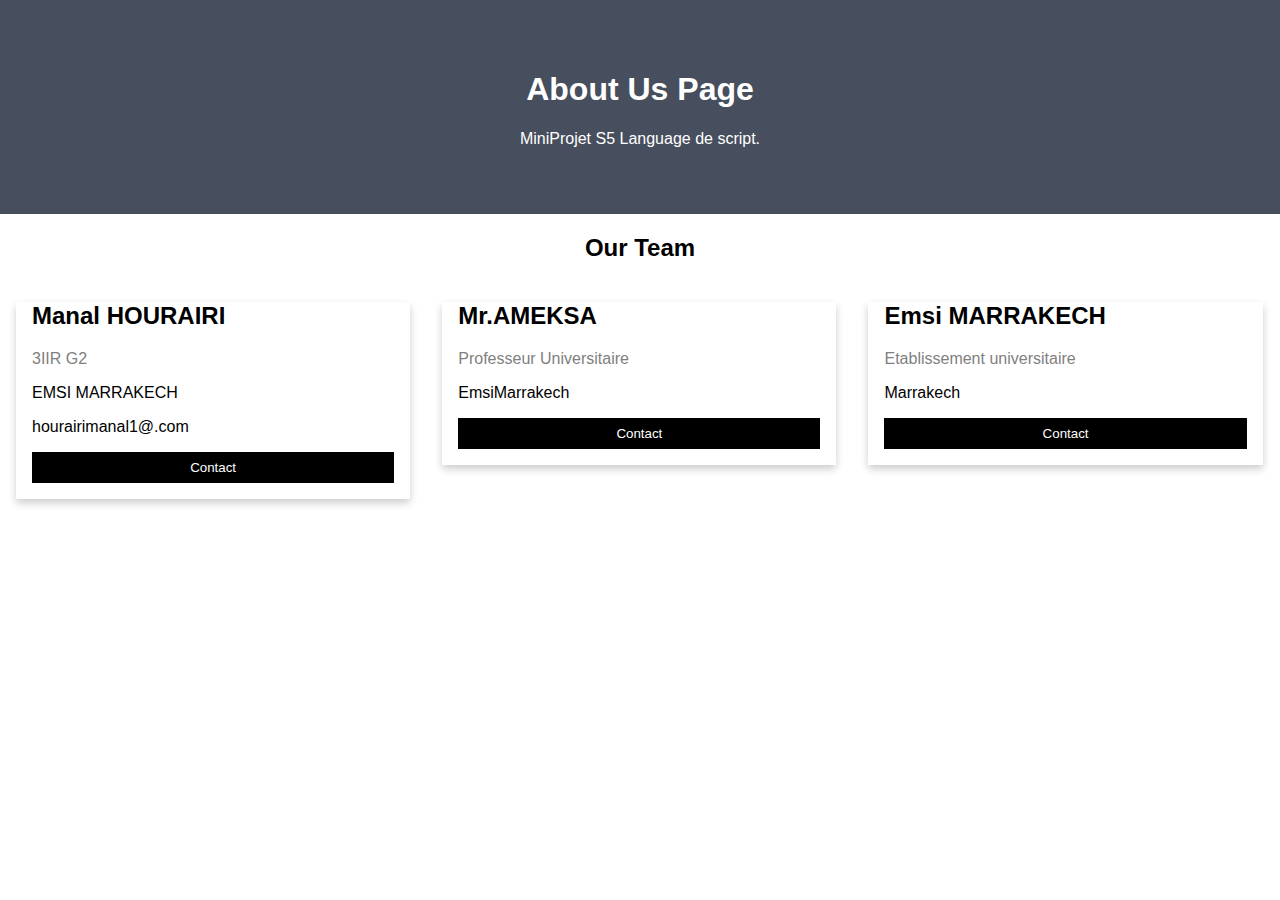
<file: about.html>
<!DOCTYPE html>
<html>
<head>
<meta name="viewport" content="width=device-width, initial-scale=1">
<style>
body {
  font-family: Arial, Helvetica, sans-serif;
  margin: 0;
}

html {
  box-sizing: border-box;
}

*, *:before, *:after {
  box-sizing: inherit;
}

.column {
  float: left;
  width: 33.3%;
  margin-bottom: 16px;
  padding: 0 8px;
}

.card {
  box-shadow: 0 4px 8px 0 rgba(0, 0, 0, 0.2);
  margin: 8px;
}

.about-section {
  padding: 50px;
  text-align: center;
  background-color: #474e5d;
  color: white;
}

.container {
  padding: 0 16px;
}

.container::after, .row::after {
  content: "";
  clear: both;
  display: table;
}

.title {
  color: grey;
}

.button {
  border: none;
  outline: 0;
  display: inline-block;
  padding: 8px;
  color: white;
  background-color: #000;
  text-align: center;
  cursor: pointer;
  width: 100%;
}

.button:hover {
  background-color: #555;
}

@media screen and (max-width: 650px) {
  .column {
    width: 100%;
    display: block;
  }
}
</style>
</head>
<body>

<div class="about-section">
  <h1>About Us Page</h1>
  <p>MiniProjet S5 Language de script.</p>
</div>

<h2 style="text-align:center">Our Team</h2>
<div class="row">
  <div class="column">
    <div class="card">

      <div class="container">
        <h2>Manal HOURAIRI</h2>
        <p class="title">3IIR G2</p>
        <p>EMSI MARRAKECH</p>
        <p>hourairimanal1@.com</p>
        <p><button class="button">Contact</button></p>
      </div>
    </div>
  </div>

  <div class="column">
    <div class="card">

      <div class="container">
        <h2>Mr.AMEKSA</h2>
        <p class="title">Professeur Universitaire</p>
        <p>EmsiMarrakech</p>
        <p><button class="button">Contact</button></p>
      </div>
    </div>
  </div>
  
  <div class="column">
    <div class="card">

      <div class="container">
        <h2>Emsi MARRAKECH</h2>
        <p class="title">Etablissement universitaire</p>
        <p>Marrakech</p>
        <p><button class="button">Contact</button></p>
      </div>
    </div>
  </div>
</div>

</body>
</html>
</file>
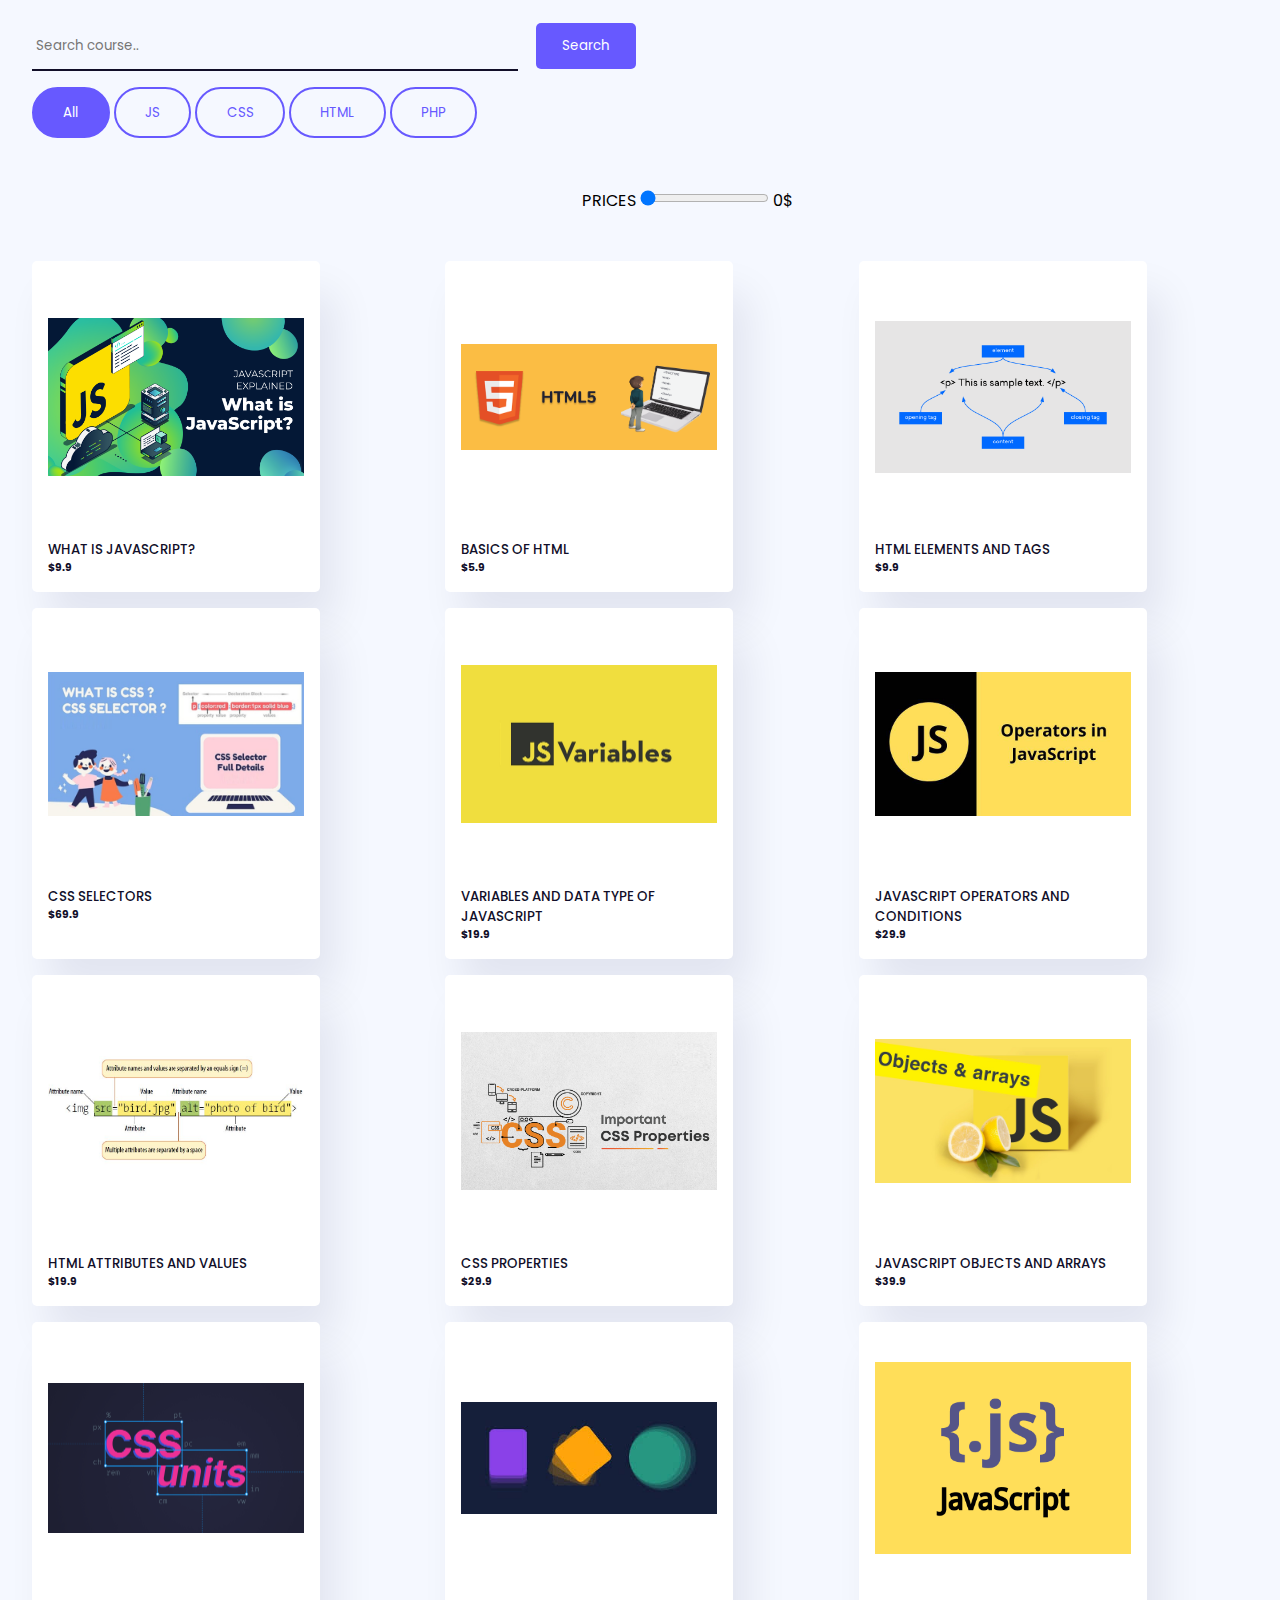
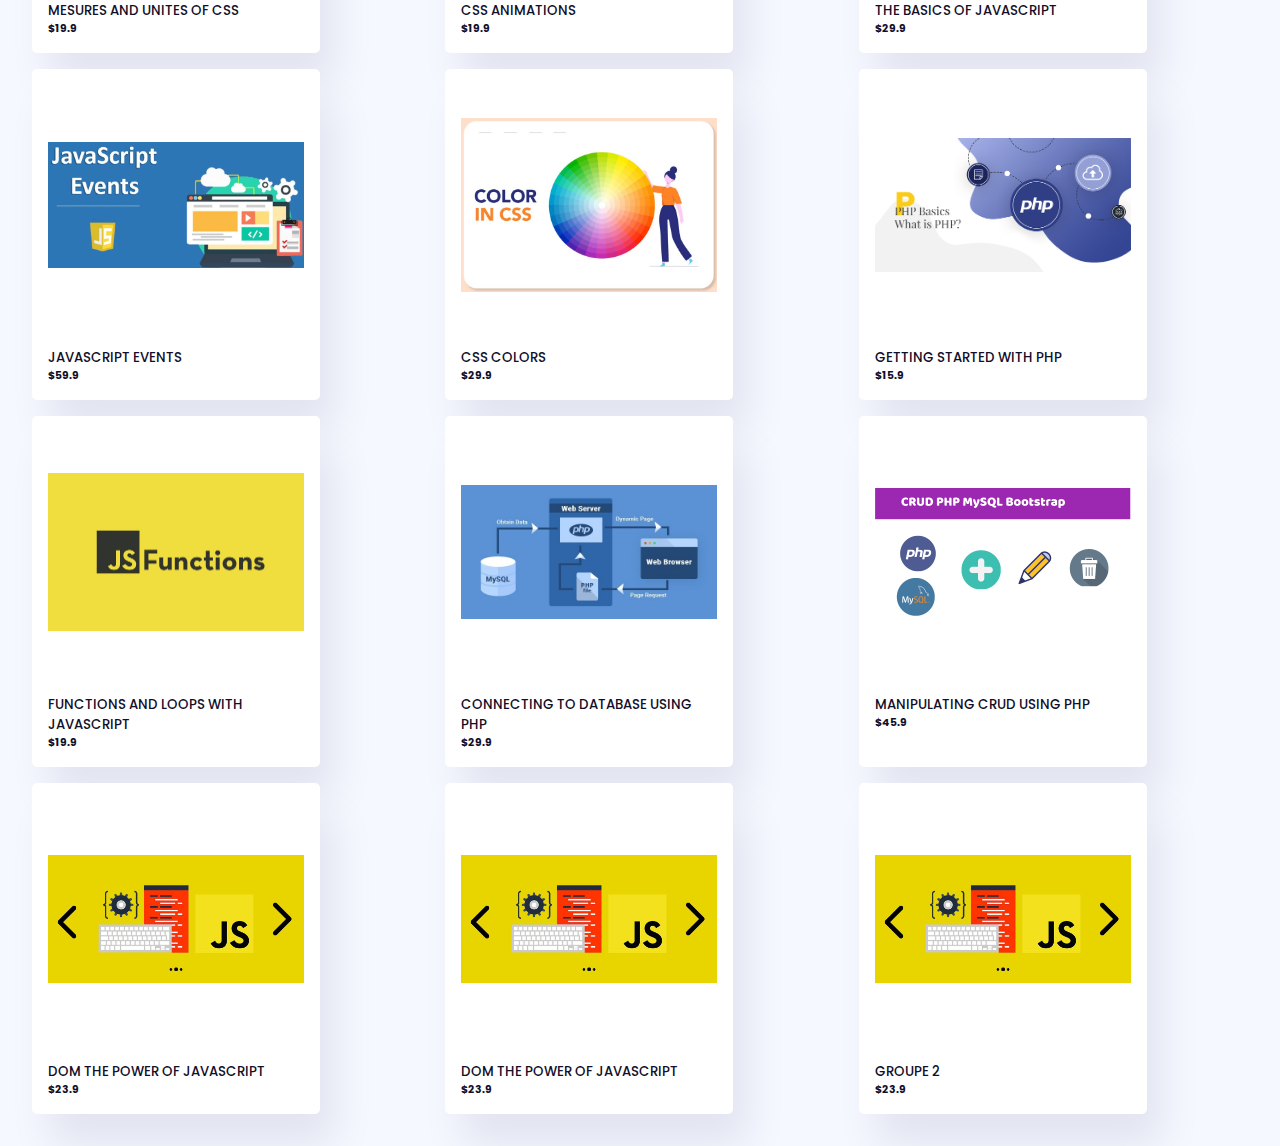
<file: lastPage.html>
<!DOCTYPE html>
<html lang="en">
  <head>
    <meta name="viewport" content="width=device-width, initial-scale=1.0" />
    <title>Product Filter And Search</title>
    <!-- Google Font -->
    <link
      href="https://fonts.googleapis.com/css2?family=Poppins:wght@400;500&display=swap"
      rel="stylesheet"
    />
    <!-- Stylesheet -->
    <link rel="stylesheet" href="style.css" />
  </head>
  <body>
    <div class="wrapper ">
      <div id="search-container">
        <input type="search" id="search-input" placeholder="Search course.." />
        
        <button id="search">Search</button>
      </div>

        

      <div id="buttons">
        <button class="button-value" onclick="filterProduct('all')">All</button>
        <button class="button-value" onclick="filterProduct('JS')">
          JS
        </button>
        <button class="button-value" onclick="filterProduct('CSS')">
          CSS
        </button>
        <button class="button-value" onclick="filterProduct('HTML')">
          HTML
        </button>
        <button class="button-value" onclick="filterProduct('PHP')">
          PHP
        </button>
        <div id="prices"><label for ="prix">PRICES</label>
            <input type="range" id="prix" value ="0" min="1" max="100" oninput="this.nextElementSibling.value = this.value" onchange="pricing()">
            <output>0</output>$
        </div>

      </div>

      <div id="products"></div>
    </div>
    <!-- Script -->
    <script src="jsSearch.js"></script>
  </body>
</html>
</file>
<file: style.css>
* {
    padding: 0;
    margin: 0;
    box-sizing: border-box;
    border: none;
    outline: none;
    font-family: "Poppins", sans-serif;
  }
  body {
    background-color: #f5f8ff;
  }
  .wrapper {
    width: 95%;
    margin: 0 auto;
  }
  #search-container {
    margin: 1em 0;
  }
  #search-container input {
    background-color: transparent;
    width: 40%;
    border-bottom: 2px solid #110f29;
    padding: 1em 0.3em;
  }

  
  #search-container input:focus {
    border-bottom-color: #6759ff;
  }
  #search-container button {
    padding: 1em 2em;
    margin-left: 1em;
    background-color: #6759ff;
    color: #ffffff;
    border-radius: 5px;
    margin-top: 0.5em;
  }
  
  .button-value {
    border: 2px solid #6759ff;
    padding: 1em 2.2em;
    border-radius: 3em;
    background-color: transparent;
    color: #6759ff;
    cursor: pointer;
  }
  .active {
    background-color: #6759ff;
    color: #ffffff;
  }
  #products {
    display: grid;
    grid-template-columns: auto auto auto;
    grid-column-gap: 1.5em;
    padding: 2em 0;
  }
  #prices{
    margin-left: 550px;
    margin-top: 50px;
    


  }
  .card {
    background-color: #ffffff;
    max-width: 18em;
    margin-top: 1em;
    padding: 1em;
    border-radius: 5px;
    box-shadow: 1em 2em 2.5em rgba(1, 2, 68, 0.08);
  }
  .image-container {
    text-align: center;
  }
  img {
    max-width: 100%;
    object-fit: contain;
    height: 15em;
  }
  .container {
    padding-top: 1em;
    color: #110f29;
  }
  .container h5 {
    font-weight: 500;
  }
  .hide {
    display: none;
  }
  @media screen and (max-width: 720px) {
    img {
      max-width: 100%;
      object-fit: contain;
      height: 10em;
    }
    .card {
      max-width: 10em;
      margin-top: 1em;
    }
    #products {
      grid-template-columns: auto auto;
      grid-column-gap: 1em;
    }
  }
</file>
